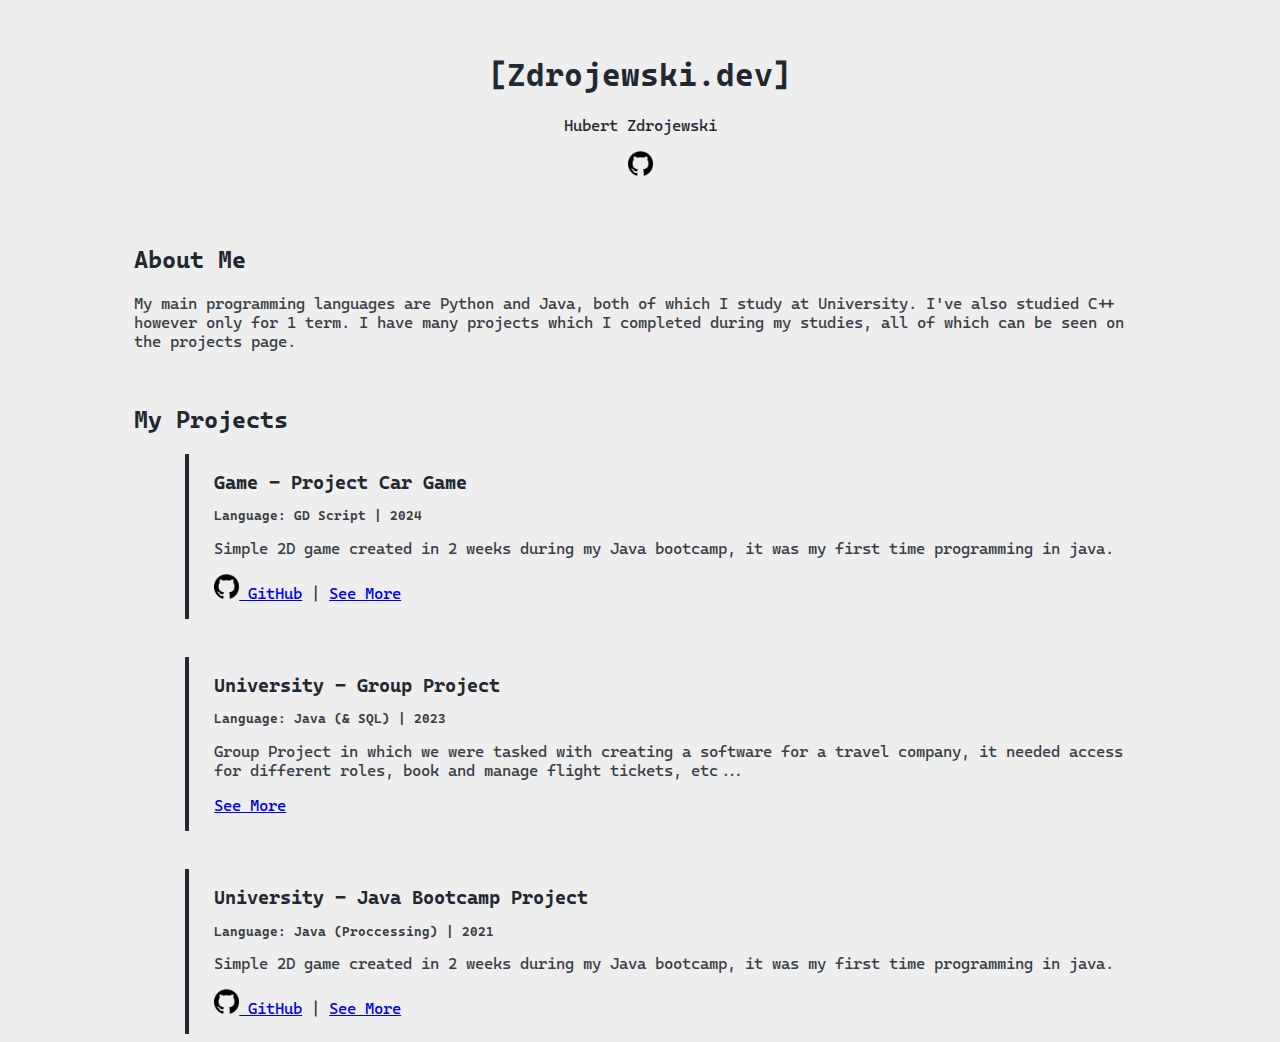
<file: index.html>
<!DOCTYPE html>
<html lang="en">


<head>

    <meta charset="UTF-8">
    <meta name="viewport" content="width=device-width, initial-scale=1.0">
    <meta http-equiv="X-UA-Compatible" content="ie=edge">
    <link rel="stylesheet", href="style.css?v=2.0.7">

    <title>Zdrojewski</title>

<head>


<body>

    <div class="title">
        <h1 style="text-align: center;">[Zdrojewski.dev]</h1>
        <p style="text-align: center;">Hubert Zdrojewski</p>
        <div style="text-align: center;">
        <a  href="https://github.com/Zojdrek1/" target="_blank">
            <img src="images/github_logo.png" alt="Example Image" width="25" height="25"></a>
        </div>
        </div>

    <div class="container">

        <br>
        

        <div class="aboutMe">
            <h2>About Me</h2>
            <p>My main programming languages are Python and Java, both of which I study at University. I've also studied C++ however only for 1 term. I have many projects which I completed during my studies, all of which can be seen on the projects page.</p>
        </div>

        <br>

        <div class="projects">
            <h2>My Projects</h2>
            
            <div class="projectBox">
                <h3>Game - Project Car Game</h3>
                <h5 class="project_title">Language: GD Script    |   2024</h5>
                <p>Simple 2D game created in 2 weeks during my Java bootcamp, 
                    it was my first time programming in java.
                </p>
                    <a href="https://github.com/Zojdrek1/bootcamp_project" target="_blank">
                    <img src="images/github_logo.png" alt="Example Image" width="25" height="25"> GitHub</a> | <a href="projects/bootcamp-uni/index.html">See More</a>
                <p></p>
            </div>
            <br><br><br>
            <div class="projectBox">
                <h3>University - Group Project</h3>
                <h5 class="project_title">Language: Java (& SQL)    |   2023</h5>
                <p>Group Project in which we were tasked with creating a software for a travel company,
                    it needed access for different roles, book and manage flight tickets, etc...
                </p>
                    <a href="projects/bootcamp-uni/index.html">See More</a>
                <p></p>
            </div>
            <br><br><br>
            <div class="projectBox">
                <h3>University - Java Bootcamp Project</h3>
                <h5 class="project_title">Language: Java (Proccessing)    |   2021</h5>
                <p>Simple 2D game created in 2 weeks during my Java bootcamp, 
                    it was my first time programming in java.
                </p>
                    <a href="https://github.com/Zojdrek1/bootcamp_project" target="_blank">
                    <img src="images/github_logo.png" alt="Example Image" width="25" height="25"> GitHub</a> | <a href="projects/bootcamp-uni/index.html">See More</a>
                <p></p>
            </div>

        </div>

    </div>
    

</body>
</file>
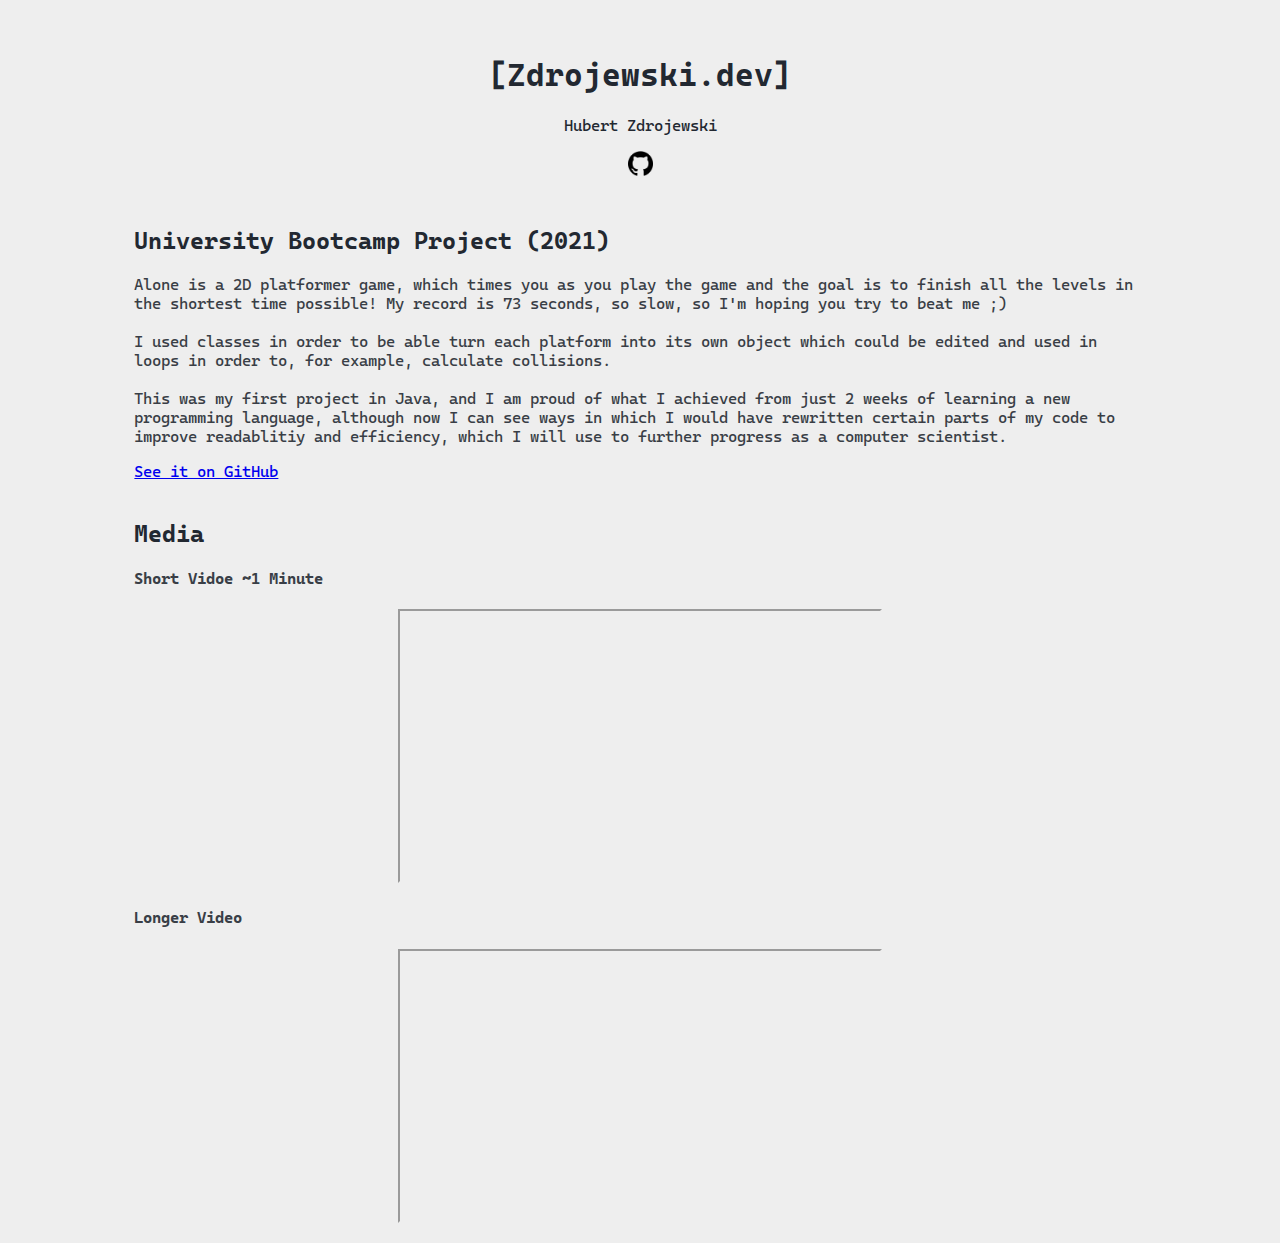
<file: projects/bootcamp-uni/index.html>
<!DOCTYPE html>
<html lang="en">


<head>

    <meta charset="UTF-8">
    <meta name="viewport" content="width=device-width, initial-scale=1.0">
    <meta http-equiv="X-UA-Compatible" content="ie=edge">
    <link rel="stylesheet", href="../../style.css?v=2.0.8">

    <title>Zdrojewski</title>

<head>


    
<body>

    <div class="title">
        <a href="../../index.html" style="text-decoration: none; color:#222831">
            <h1 style="text-align: center;">[Zdrojewski.dev]</h1>
            <p style="text-align: center;">Hubert Zdrojewski</p>
        </a>
        <div style="text-align: center;">
        <a  href="https://github.com/Zojdrek1/" target="_blank">
            <img src="../../images/github_logo.png" alt="Example Image" width="25" height="25"></a>
        </div>
        </div>

    <div class="container">

        <div class="aboutMe">
            <h2>University Bootcamp Project (2021)</h2>
            <p>
                Alone is a 2D platformer game, which times you as you play the game and the goal is to finish all the levels in the shortest time possible! My record is 73 seconds, so slow, so I'm hoping you try to beat me ;)
                <br> <br />
                I used classes in order to be able turn each platform into its own object which could be edited and used in loops in order to, for example, calculate collisions.
                <br> <br />
                This was my first project in Java, and I am proud of what I achieved from just 2 weeks of learning a new programming language, although now I can see ways in which I would have rewritten certain parts of my code to improve readablitiy and efficiency, which I will use to further progress as a computer scientist.

            </p>

            <a href="https://github.com/Zojdrek1/bootcamp_project" target="_blank">See it on GitHub</a>
        </div>
        <br>
        <div class="aboutMe">
            <h2>Media</h2>
            <h4>Short Vidoe ~1 Minute</h4>
            <p align="center"><iframe src="https://drive.google.com/file/d/1I0rYPMAtrCK9XaVHhsjX4xeQu5xikwQq/preview" width="480" height="270" allow="autoplay" allowfullscreen></iframe></p>
            
            <h4>Longer Video</h4>
            <p align="center"><iframe src="https://drive.google.com/file/d/1jSnEH1bXZlHSH4tOx1MC80Q3ZDFsFdxr/preview" width="480" height="270" allow="autoplay" allowfullscreen></iframe></p>
            
        </div>

        

    </div>
    

</body>
</file>
<file: style.css>
/*  */
@font-face {
    font-family: "CascadiaCode";
    src: url('fonts/CascadiaCode/ttf/CascadiaCode.ttf') format('truetype');

}
body {
    font-family: "CascadiaCode";
    background-color: #EEEEEE;
    color: #393E46;
}

h1, h2, h3 {
    color: #222831;
    background-color: 393E46;
}



/* Section Dividers */
.container {
    display: block;
}

.title {
    background-color: 393E46;
    color: #222831;
    width: 100%;
    padding-top: 3vh;
    padding-bottom: 3vh;

}


.aboutMe {
    
    margin: auto;
    margin-left: 10%;
    margin-right: 10%;

}

.projects {

    margin: auto;
    margin-left: 10%;
    margin-right: 10%;

}

.projectBox {

    display: inline-block;
    margin-left: 5%;
    margin-right: 10%;
    border-left: solid;
    border-right-width: 100;
    border-left-width: 0.5vh;
    border-color: #222831;
    color: #393E46;
    width: 90%;
    padding-left: 2.5%;
    

    
}

.projectBox:hover {
    background-color: white;
    
}

.project_title {
    line-height: 1px;
    
}
</file>
